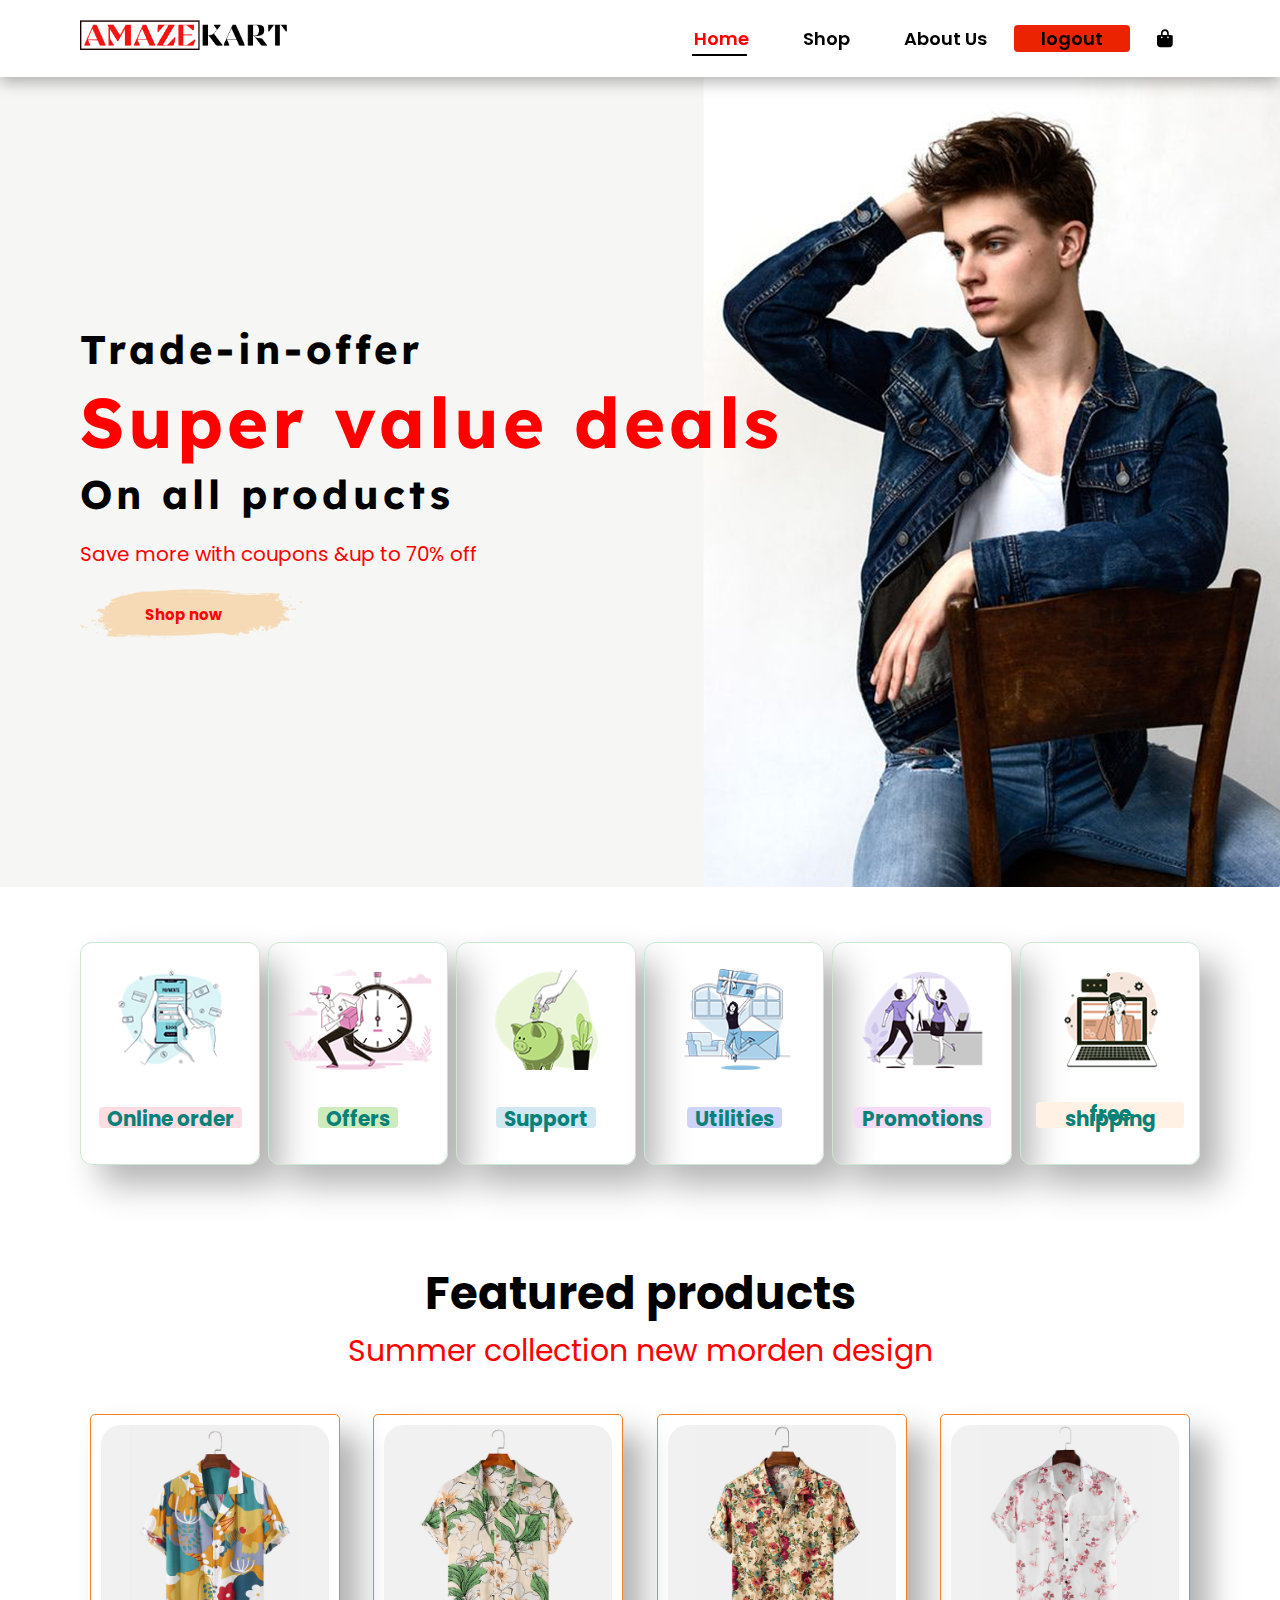
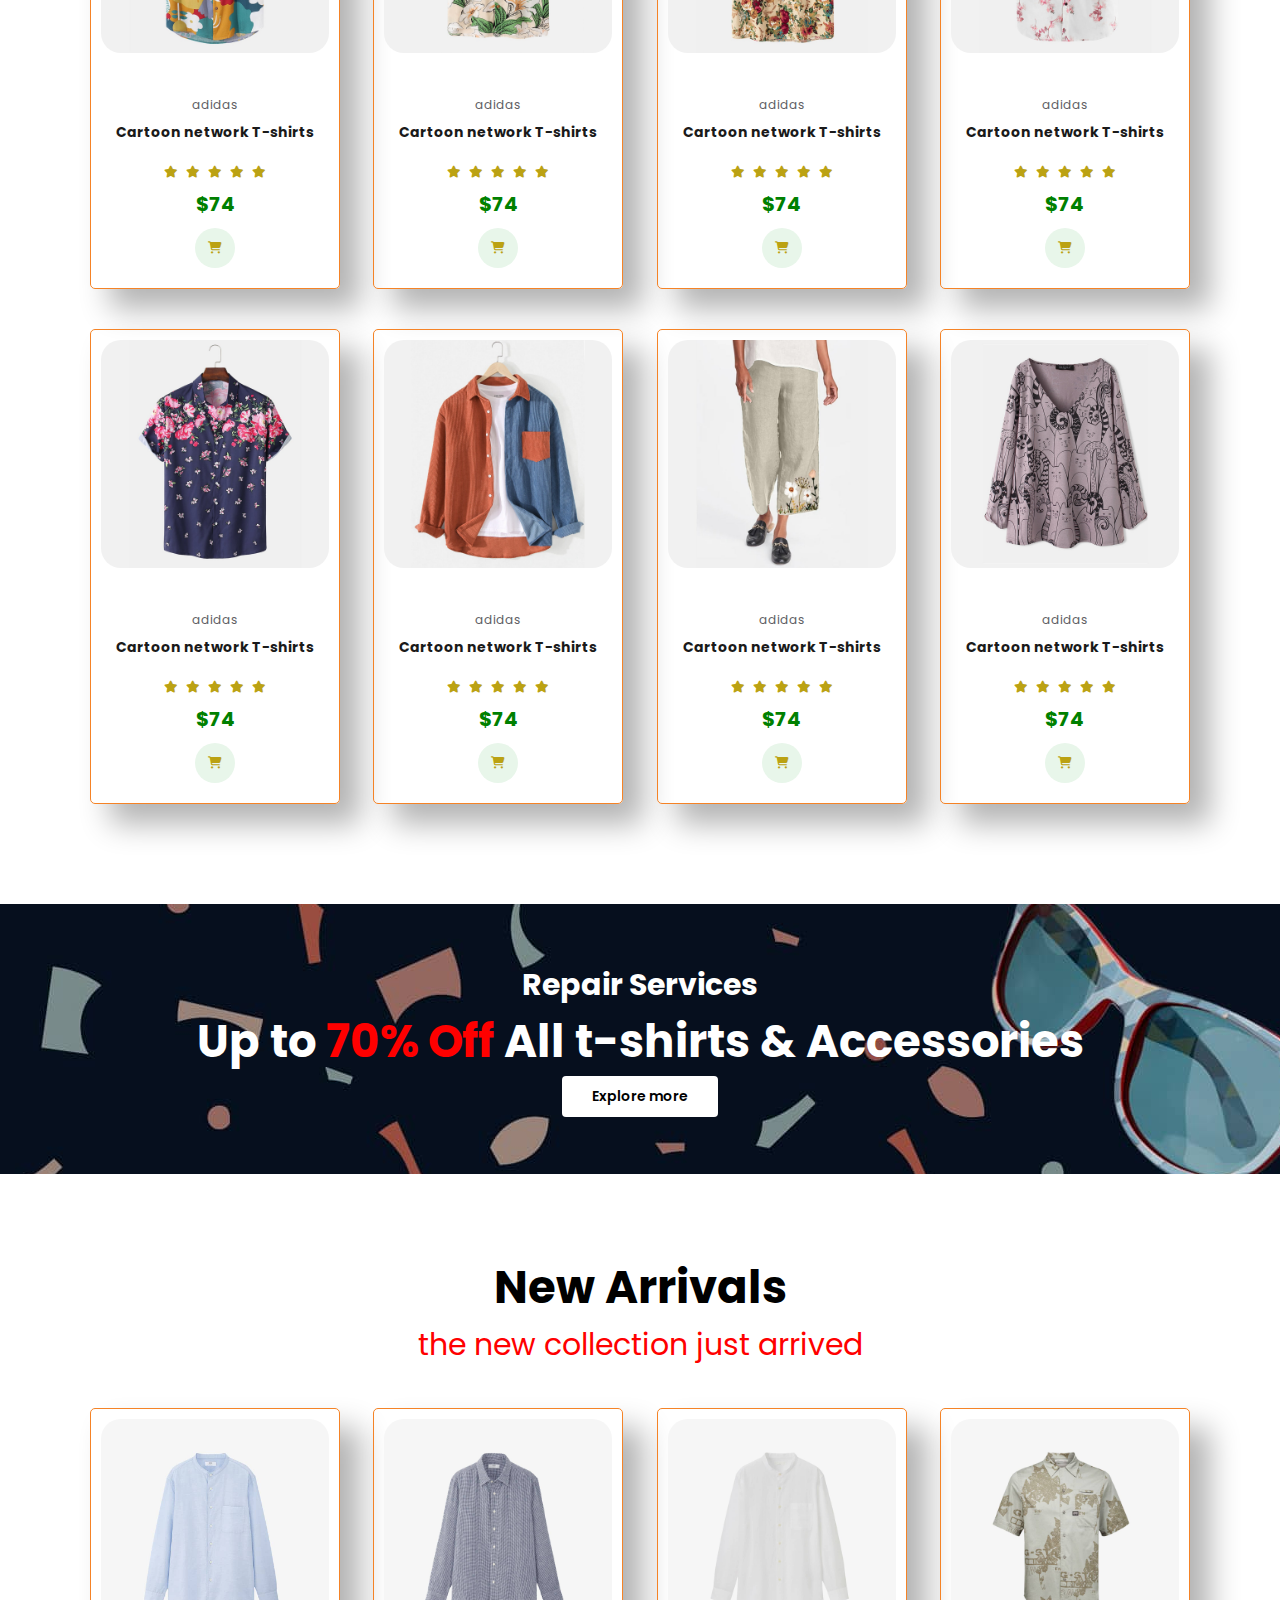
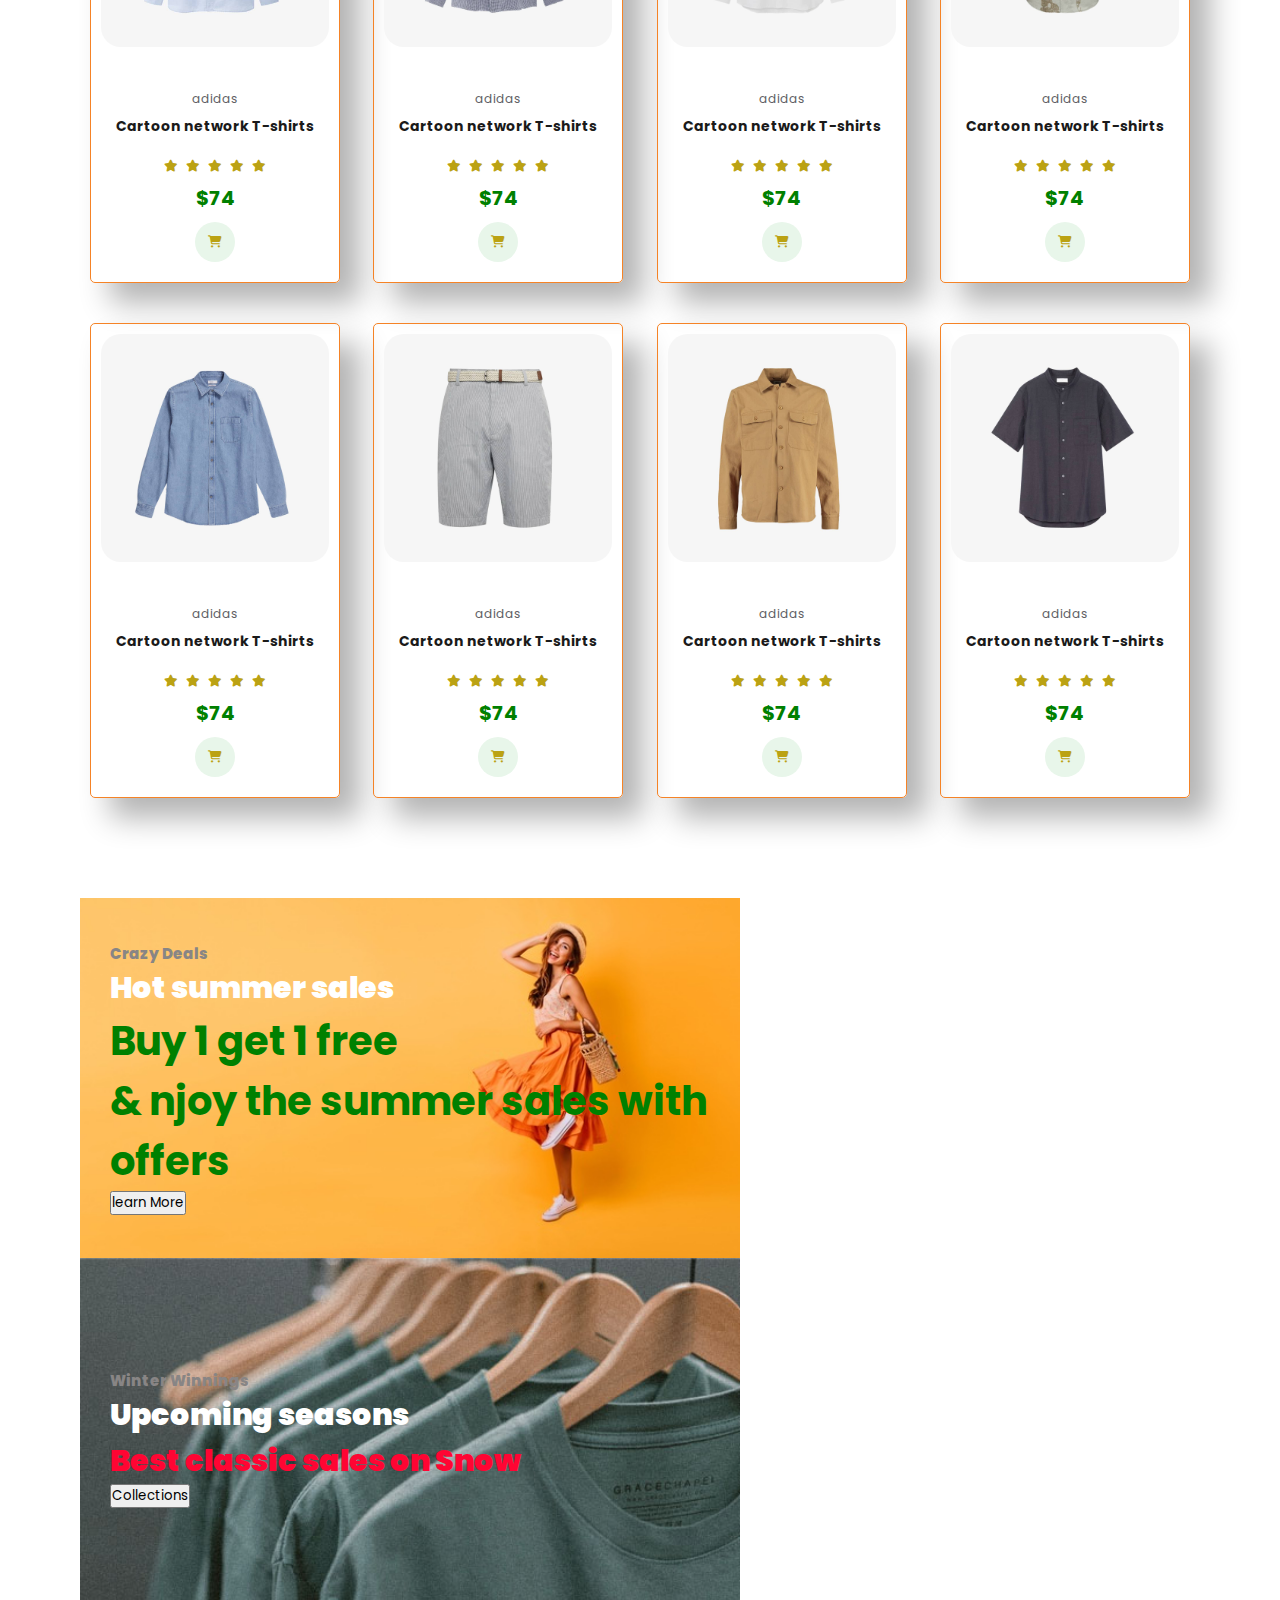
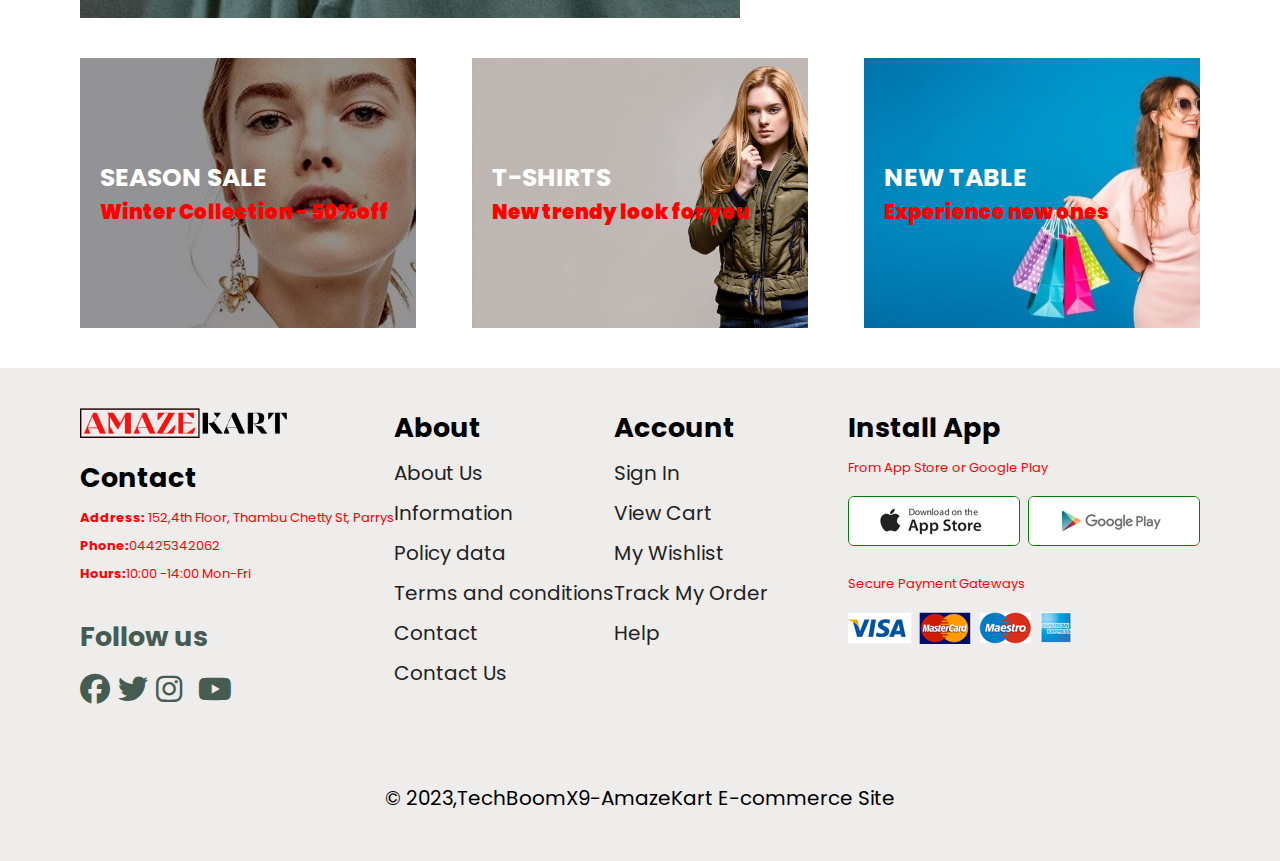
<file: index.html>
<!DOCTYPE html>
<html lang="en">
<head>
    <meta charset="UTF-8">
    <meta name="viewport" content="width=device-width, initial-scale=1.0">
    <title>Document</title>
    <link rel="stylesheet" href="/style.css">
    <link rel="stylesheet" href="https://cdnjs.cloudflare.com/ajax/libs/font-awesome/6.4.2/css/all.min.css">
</head>
<body>
    
<section id="header">
    <a href="#"><img src="/img/logo.png" class="logo" ></a>

    
    
    <div>
            <ul id="navbar">
        <li><a href="index.html" class="active">Home</a></li>
        <li><a href="shop.html">Shop</a></li>
        <li><a href="about.html">About Us</a></li>
        <li id="logout"><a href="/login.html">logout</a></button>
        <li id="lg-bag"><a href="cart.html"><i class="fa-solid fa-bag-shopping"></i></i></a></li>
        <a href="#" id="close"><i class="fas fa-times"></i></a>
       
    </ul>
    </div>

    <div id="mobile">
        <a href="cart.html"><i class="fa-solid fa-bag-shopping"></i></i></a>
        <i id="bar" class="fas fa-outdent"></i>

    </div>

</section>


<section id="hero">
    <h4>Trade-in-offer</h4>
    <h2>Super value deals</h2>
    <h1>On all products</h1>
    <p>Save more with coupons &up to 70% off </p>
    <button type="button">Shop now</button>
</section>


<section id="feature" class="section-p1">
    
    <div class="fe-box">
        <img src="/img/features/f1.png" alt="">
        <h6>Online order</h6>
    </div>

    <div class="fe-box">
        <img src="/img/features/f2.png" alt="">
        <h6>Offers</h6>
    </div>

    <div class="fe-box">
        <img src="/img/features/f3.png" alt="">
        <h6>Support</h6>
    </div>

    <div class="fe-box">
        <img src="/img/features/f4.png" alt="">
        <h6>Utilities</h6>
    </div>

    <div class="fe-box">
        <img src="/img/features/f5.png" alt="">
        <h6>Promotions</h6>
    </div>

    <div class="fe-box">
        <img src="/img/features/f6.png" alt="">
        <h6>free shipping</h6>
    </div>


</section>



<section id="product1" class="section-p1">
<h2>Featured products</h2>
<p>Summer collection new morden design</p>
                        
            <div class="pro-container">
                            <div class="pro">
                                <img src="/img/products/f1.jpg" alt="">
                                    <div class="des">
                                     <span>adidas</span>
                                        <h5>Cartoon network T-shirts</h5>
                                            <div class="star">
                                                <i class="fas fa-star"></i>
                                                <i class="fas fa-star"></i>
                                                <i class="fas fa-star"></i>
                                                <i class="fas fa-star"></i>
                                                <i class="fas fa-star"></i>
                                            </div>
                                            <h4>$74</h4>
                                    <a href="#" title="cart"><i class="fas fa-shopping-cart"></i></a>
                                    </div>
                                </div>

                                    
                                <div class="pro">
                                    <img src="/img/products/f2.jpg" alt="">
                                        <div class="des">
                                         <span>adidas</span>
                                            <h5>Cartoon network T-shirts</h5>
                                                <div class="star">
                                                    <i class="fas fa-star"></i>
                                                    <i class="fas fa-star"></i>
                                                    <i class="fas fa-star"></i>
                                                    <i class="fas fa-star"></i>
                                                    <i class="fas fa-star"></i>
                                                </div>
                                                <h4>$74</h4>
                                        <a href="#" title="cart"><i class="fas fa-shopping-cart"></i></a>
                                        </div>
                                    </div>   
                                    <div class="pro">
                                        <img src="/img/products/f3.jpg" alt="">
                                            <div class="des">
                                             <span>adidas</span>
                                                <h5>Cartoon network T-shirts</h5>
                                                    <div class="star">
                                                        <i class="fas fa-star"></i>
                                                        <i class="fas fa-star"></i>
                                                        <i class="fas fa-star"></i>
                                                        <i class="fas fa-star"></i>
                                                        <i class="fas fa-star"></i>
                                                    </div>
                                                    <h4>$74</h4>
                                            <a href="#" title="cart"><i class="fas fa-shopping-cart"></i></a>
                                            </div>
                                        </div>
                                        <div class="pro">
                                            <img src="/img/products/f4.jpg" alt="">
                                                <div class="des">
                                                 <span>adidas</span>
                                                    <h5>Cartoon network T-shirts</h5>
                                                        <div class="star">
                                                            <i class="fas fa-star"></i>
                                                            <i class="fas fa-star"></i>
                                                            <i class="fas fa-star"></i>
                                                            <i class="fas fa-star"></i>
                                                            <i class="fas fa-star"></i>
                                                        </div>
                                                        <h4>$74</h4>
                                                <a href="#" title="cart"><i class="fas fa-shopping-cart"></i></a>
                                                </div>
                                            </div>
                                            <div class="pro">
                                                <img src="/img/products/f5.jpg" alt="">
                                                    <div class="des">
                                                     <span>adidas</span>
                                                        <h5>Cartoon network T-shirts</h5>
                                                            <div class="star">
                                                                <i class="fas fa-star"></i>
                                                                <i class="fas fa-star"></i>
                                                                <i class="fas fa-star"></i>
                                                                <i class="fas fa-star"></i>
                                                                <i class="fas fa-star"></i>
                                                            </div>
                                                            <h4>$74</h4>
                                                    <a href="#" title="cart"><i class="fas fa-shopping-cart"></i></a>
                                                    </div>
                                                </div>
                                                <div class="pro">
                                                    <img src="/img/products/f6.jpg" alt="">
                                                        <div class="des">
                                                         <span>adidas</span>
                                                            <h5>Cartoon network T-shirts</h5>
                                                                <div class="star">
                                                                    <i class="fas fa-star"></i>
                                                                    <i class="fas fa-star"></i>
                                                                    <i class="fas fa-star"></i>
                                                                    <i class="fas fa-star"></i>
                                                                    <i class="fas fa-star"></i>
                                                                </div>
                                                                <h4>$74</h4>
                                                        <a href="#" title="cart"><i class="fas fa-shopping-cart"></i></a>
                                                        </div>
                                                    </div>
                                                    <div class="pro">
                                                        <img src="/img/products/f7.jpg" alt="">
                                                            <div class="des">
                                                             <span>adidas</span>
                                                                <h5>Cartoon network T-shirts</h5>
                                                                    <div class="star">
                                                                        <i class="fas fa-star"></i>
                                                                        <i class="fas fa-star"></i>
                                                                        <i class="fas fa-star"></i>
                                                                        <i class="fas fa-star"></i>
                                                                        <i class="fas fa-star"></i>
                                                                    </div>
                                                                    <h4>$74</h4>
                                                            <a href="#" title="cart"><i class="fas fa-shopping-cart"></i></a>
                                                            </div>
                                                        </div>  
                                                        <div class="pro">
                                                            <img src="/img/products/f8.jpg" alt="">
                                                                <div class="des">
                                                                 <span>adidas</span>
                                                                    <h5>Cartoon network T-shirts</h5>
                                                                        <div class="star">
                                                                            <i class="fas fa-star"></i>
                                                                            <i class="fas fa-star"></i>
                                                                            <i class="fas fa-star"></i>
                                                                            <i class="fas fa-star"></i>
                                                                            <i class="fas fa-star"></i>
                                                                        </div>
                                                                        <h4>$74</h4>
                                                                <a href="#" title="cart"><i class="fas fa-shopping-cart"></i></a>
                                                                </div>
                                                            </div>
                                                        
                                    
                        </div>

</section>



<section id="banner" class="section-m1">
    <h4>Repair Services</h4>
<h2>Up to <span>70% Off</span> All t-shirts & Accessories</h2>

<button class="normal">Explore more</button>
</section>


<section id="product1" class="section-p1">
    <h2>New Arrivals</h2>
    <p>the new collection just arrived</p>
                            
                <div class="pro-container">
                                <div class="pro">
                                    <img src="/img/products/n1.jpg" alt="">
                                        <div class="des">
                                         <span>adidas</span>
                                            <h5>Cartoon network T-shirts</h5>
                                                <div class="star">
                                                    <i class="fas fa-star"></i>
                                                    <i class="fas fa-star"></i>
                                                    <i class="fas fa-star"></i>
                                                    <i class="fas fa-star"></i>
                                                    <i class="fas fa-star"></i>
                                                </div>
                                                <h4>$74</h4>
                                        <a href="#" title="cart"><i class="fas fa-shopping-cart"></i></a>
                                        </div>
                                    </div>
    
                                        
                                    <div class="pro">
                                        <img src="/img/products/n2.jpg" alt="">
                                            <div class="des">
                                             <span>adidas</span>
                                                <h5>Cartoon network T-shirts</h5>
                                                    <div class="star">
                                                        <i class="fas fa-star"></i>
                                                        <i class="fas fa-star"></i>
                                                        <i class="fas fa-star"></i>
                                                        <i class="fas fa-star"></i>
                                                        <i class="fas fa-star"></i>
                                                    </div>
                                                    <h4>$74</h4>
                                            <a href="#" title="cart"><i class="fas fa-shopping-cart"></i></a>
                                            </div>
                                        </div>   
                                        <div class="pro">
                                            <img src="/img/products/n3.jpg" alt="">
                                                <div class="des">
                                                 <span>adidas</span>
                                                    <h5>Cartoon network T-shirts</h5>
                                                        <div class="star">
                                                            <i class="fas fa-star"></i>
                                                            <i class="fas fa-star"></i>
                                                            <i class="fas fa-star"></i>
                                                            <i class="fas fa-star"></i>
                                                            <i class="fas fa-star"></i>
                                                        </div>
                                                        <h4>$74</h4>
                                                <a href="#" title="cart"><i class="fas fa-shopping-cart"></i></a>
                                                </div>
                                            </div>
                                            <div class="pro">
                                                <img src="/img/products/n4.jpg" alt="">
                                                    <div class="des">
                                                     <span>adidas</span>
                                                        <h5>Cartoon network T-shirts</h5>
                                                            <div class="star">
                                                                <i class="fas fa-star"></i>
                                                                <i class="fas fa-star"></i>
                                                                <i class="fas fa-star"></i>
                                                                <i class="fas fa-star"></i>
                                                                <i class="fas fa-star"></i>
                                                            </div>
                                                            <h4>$74</h4>
                                                    <a href="#" title="cart"><i class="fas fa-shopping-cart"></i></a>
                                                    </div>
                                                </div>
                                                <div class="pro">
                                                    <img src="/img/products/n5.jpg" alt="">
                                                        <div class="des">
                                                         <span>adidas</span>
                                                            <h5>Cartoon network T-shirts</h5>
                                                                <div class="star">
                                                                    <i class="fas fa-star"></i>
                                                                    <i class="fas fa-star"></i>
                                                                    <i class="fas fa-star"></i>
                                                                    <i class="fas fa-star"></i>
                                                                    <i class="fas fa-star"></i>
                                                                </div>
                                                                <h4>$74</h4>
                                                        <a href="#" title="cart"><i class="fas fa-shopping-cart"></i></a>
                                                        </div>
                                                    </div>
                                                    <div class="pro">
                                                        <img src="/img/products/n6.jpg" alt="">
                                                            <div class="des">
                                                             <span>adidas</span>
                                                                <h5>Cartoon network T-shirts</h5>
                                                                    <div class="star">
                                                                        <i class="fas fa-star"></i>
                                                                        <i class="fas fa-star"></i>
                                                                        <i class="fas fa-star"></i>
                                                                        <i class="fas fa-star"></i>
                                                                        <i class="fas fa-star"></i>
                                                                    </div>
                                                                    <h4>$74</h4>
                                                            <a href="#" title="cart"><i class="fas fa-shopping-cart"></i></a>
                                                            </div>
                                                        </div>
                                                        <div class="pro">
                                                            <img src="/img/products/n7.jpg" alt="">
                                                                <div class="des">
                                                                 <span>adidas</span>
                                                                    <h5>Cartoon network T-shirts</h5>
                                                                        <div class="star">
                                                                            <i class="fas fa-star"></i>
                                                                            <i class="fas fa-star"></i>
                                                                            <i class="fas fa-star"></i>
                                                                            <i class="fas fa-star"></i>
                                                                            <i class="fas fa-star"></i>
                                                                        </div>
                                                                        <h4>$74</h4>
                                                                <a href="#" title="cart"><i class="fas fa-shopping-cart"></i></a>
                                                                </div>
                                                            </div>  
                                                            <div class="pro">
                                                                <img src="/img/products/n8.jpg" alt="">
                                                                    <div class="des">
                                                                     <span>adidas</span>
                                                                        <h5>Cartoon network T-shirts</h5>
                                                                            <div class="star">
                                                                                <i class="fas fa-star"></i>
                                                                                <i class="fas fa-star"></i>
                                                                                <i class="fas fa-star"></i>
                                                                                <i class="fas fa-star"></i>
                                                                                <i class="fas fa-star"></i>
                                                                            </div>
                                                                            <h4>$74</h4>
                                                                    <a href="#" title="cart"><i class="fas fa-shopping-cart"></i></a>
                                                                    </div>
                                                                </div>
                                                            
                                        
                            </div>
    
    </section>
    


<section id="sm-banner" class="section-p1" >
            
            <div class="banner-box">
                <h4>Crazy Deals</h4>
                <h2>Hot summer sales</h2>
                <h3> Buy 1 get 1 free <br> & njoy the summer sales with offers</h3>
                <button>learn More</button>
            </div>
            <div class="banner-box banner-box2">
                <h4>Winter Winnings</h4>
                <h2>Upcoming seasons <br>
                <span> Best classic sales on Snow</span></h2>
                <button class="white"> Collections</button>
            </div>
</section>


<section id="banner3">
    <div class="banner-box">
        <h2>SEASON SALE<br>
        <h3>Winter Collection - 50%off</h3>
    </div>
    <div class="banner-box banner-box2">
        <h2>T-SHIRTS<br>
        <h3>New trendy look for you</h3>
    </div>
    <div class="banner-box banner-box3">
        <h2>NEW TABLE <br>
        <h3>Experience new ones</h3>
    </div> 
</section>




<footer class="section-p1">
    <div class="col">
        <img class="logo" src="/img/logo.png" alt="logo"  width="200px">
    <h4>Contact</h4>
    <p><strong>Address:</strong> 152,4th Floor, Thambu Chetty St, Parrys</p>
    <p><strong>Phone:</strong>04425342062</p>
    <p><strong>Hours:</strong>10:00 -14:00 Mon-Fri</p>
    <div class="follow">
        <h4>Follow us</h4>
        <div class="icon">
            <i class="fab fa-facebook"></i>
            <i class="fab fa-twitter"></i>
            <i class="fab fa-instagram"></i>
            <i class="fab fa-pintrest"></i>
            <i class="fab fa-youtube"></i>
        </div>
    </div>
</div>

<div class="col">
    <h4>About</h4>
    <a href="#">About Us</a>
    <a href="#">Information</a>
    <a href="#">Policy data</a>
    <a href="#">Terms and conditions</a>
    <a href="#">Contact</a>
    <a href="#">Contact Us</a>
</div>

<div class="col">
    <h4>Account</h4>
    <a href="#">Sign In</a>
    <a href="#">View Cart</a>
    <a href="#">My Wishlist</a>
    <a href="#">Track My Order</a>
    <a href="#">Help</a>
</div>

<div class="col install">
    <h4>Install App</h4>
    <p>From App Store or Google Play</p>
    <div class="row">
        <img src="/img/pay/app.jpg" alt="">
        <img src="/img/pay/play.jpg" alt="">
    </div>
    <p>Secure Payment Gateways</p>
    <img src="/img/pay/pay.png" alt="">
</div>

<div class="copyright">
    <p>&copy; 2023,TechBoomX9-AmazeKart E-commerce Site</p>
</div>
</footer>


    <script src="/script.js"></script>
</body>
</html>
</file>
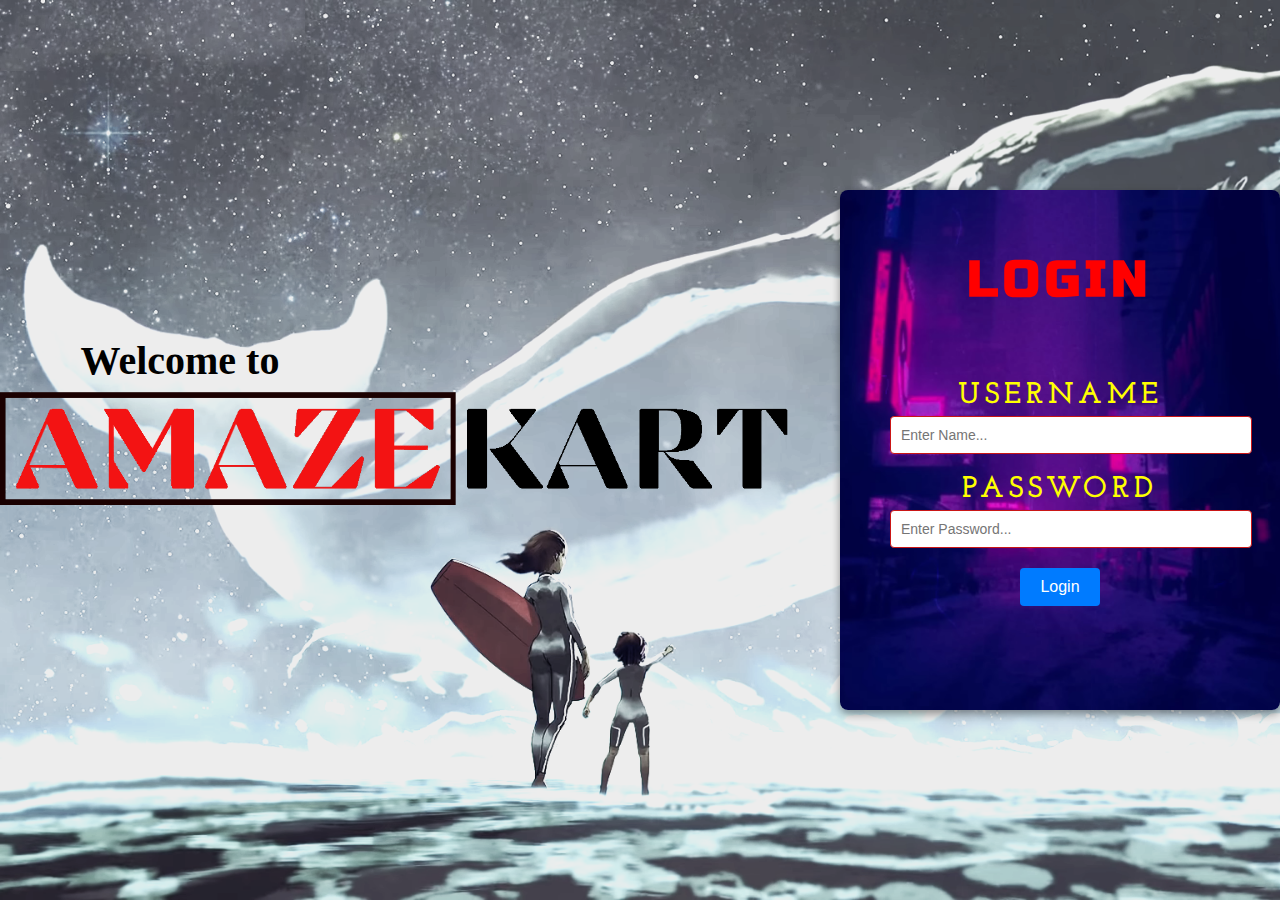
<file: login.html>
<!DOCTYPE html>
<html lang="en">
  <head>
    <meta charset="UTF-8" />
    <meta http-equiv="X-UA-Compatible" content="IE=edge" />
    <meta name="viewport" content="width=device-width, initial-scale=1.0" />
    <link rel="stylesheet" href="loginstyle.css" />
    <title>Document</title>
  </head>
  <body>
    <body>
<div class="text-login">
  <h1>Welcome to</h1>
</div>
      <div class="login-image">
        <img src="/img/logo.png" alt="">
      </div>
      <div class="login-container">
        <h1>Login</h1>
        <form>
          <div class="input-group">
            <label for="username">Username</label>
            <input type="text" id="username" name="username" required placeholder="Enter Name...">
          </div>
          <div class="input-group">
            <label for="password">Password</label>
            <input type="password" id="password" name="password" required placeholder="Enter Password...">
          </div>
          <button  class="login-btn" value="Login" type="submit">Login</button>
        </form>
      </div>

    <script src="./login.js"></script>
  </body>
</html>
</file>
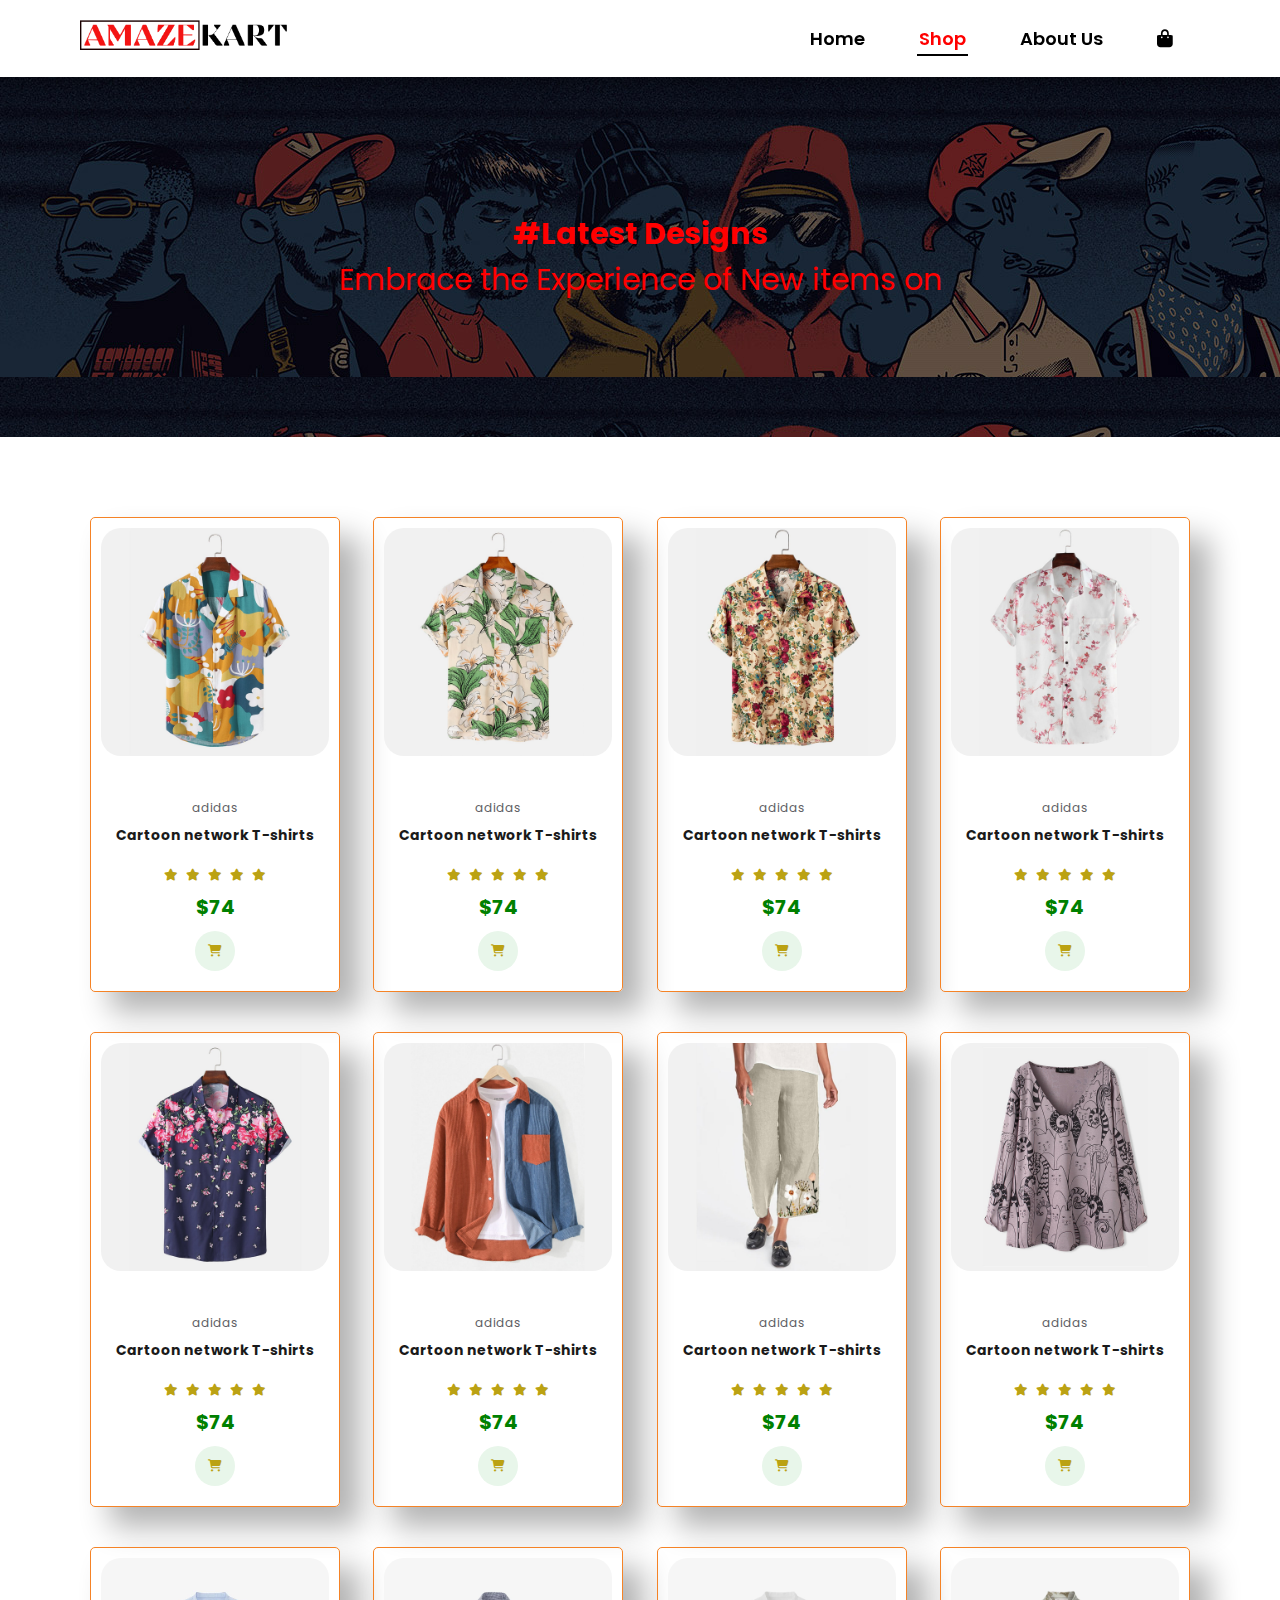
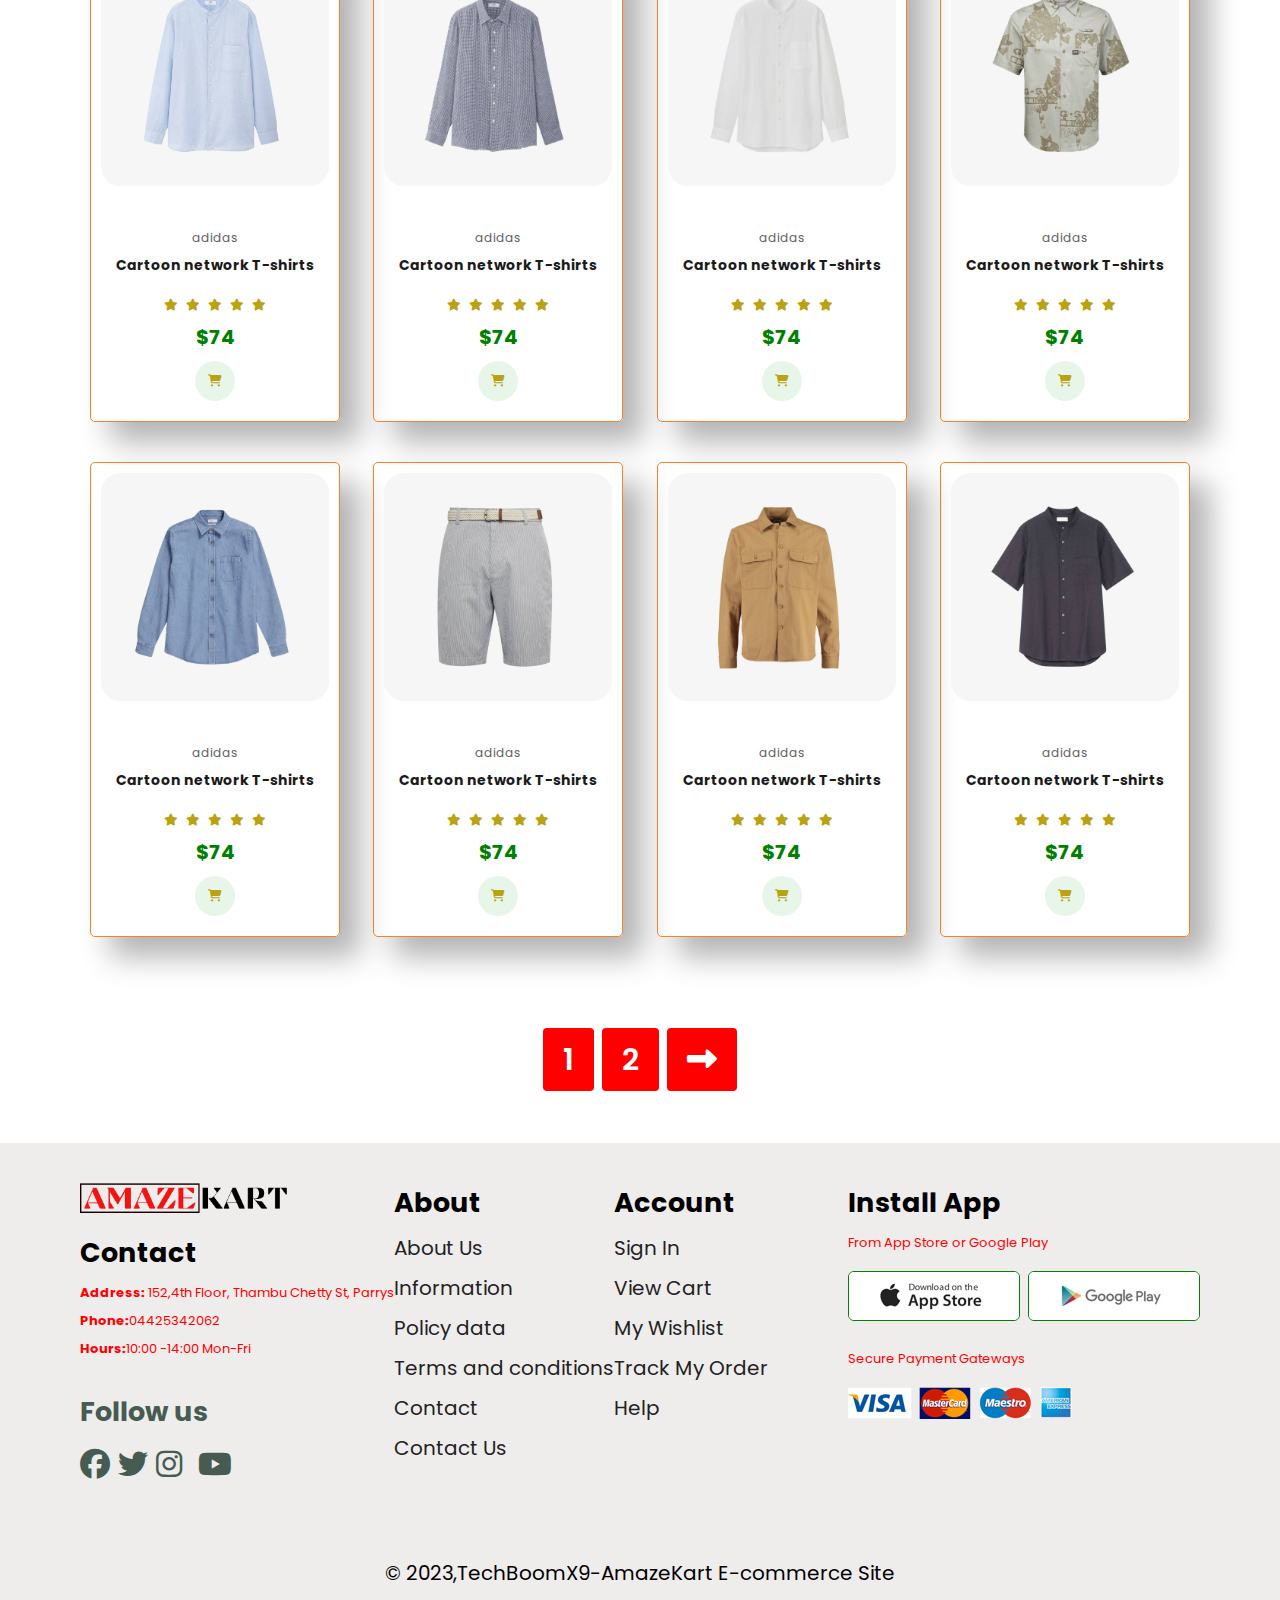
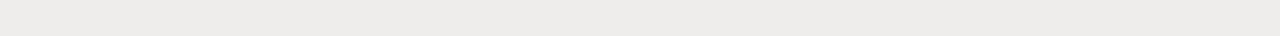
<file: shop.html>
<!DOCTYPE html>
<html lang="en">
<head>
    <meta charset="UTF-8">
    <meta name="viewport" content="width=device-width, initial-scale=1.0">
    <title>Document</title>
    <link rel="stylesheet" href="/style.css">
    <link rel="stylesheet" href="https://cdnjs.cloudflare.com/ajax/libs/font-awesome/6.4.2/css/all.min.css">
</head>
<body>
    
<section id="header">
    <a href="#"><img src="/img/logo.png" class="logo" ></a>

    
    
    <div>
            <ul id="navbar">
        <li><a href="index.html" >Home</a></li>
        <li><a href="shop.html" class="active">Shop</a></li>
        <li><a href="about.html">About Us</a></li>
  
   
        <li id="lg-bag"><a href="cart.html"><i class="fa-solid fa-bag-shopping"></i></i></a></li>
            
    </ul>
    </div>

    <div id="mobile">
        <a href="cart.html"><i class="fa-solid fa-bag-shopping"></i></i></a>
        <i id="bar" class="fas fa-outdent"></i>

    </div>

</section>


<section id="page-header">
    <h2>#Latest Designs</h2>
    <p>Embrace the Experience of New items on </p>
</section>


<section id="product1" class="section-p1">
    <div class="pro-container">
                            <div class="pro" onclick="window.location.href='sproduct.html';">
                                <img src="/img/products/f1.jpg" alt="">
                                    <div class="des">
                                     <span>adidas</span>
                                        <h5>Cartoon network T-shirts</h5>
                                            <div class="star">
                                                <i class="fas fa-star"></i>
                                                <i class="fas fa-star"></i>
                                                <i class="fas fa-star"></i>
                                                <i class="fas fa-star"></i>
                                                <i class="fas fa-star"></i>
                                            </div>
                                            <h4>$74</h4>
                                    <a href="#" title="cart"><i class="fas fa-shopping-cart"></i></a>
                                    </div>
                                </div>

                                    
                                <div class="pro">
                                    <img src="/img/products/f2.jpg" alt="">
                                        <div class="des">
                                         <span>adidas</span>
                                            <h5>Cartoon network T-shirts</h5>
                                                <div class="star">
                                                    <i class="fas fa-star"></i>
                                                    <i class="fas fa-star"></i>
                                                    <i class="fas fa-star"></i>
                                                    <i class="fas fa-star"></i>
                                                    <i class="fas fa-star"></i>
                                                </div>
                                                <h4>$74</h4>
                                        <a href="#" title="cart"><i class="fas fa-shopping-cart"></i></a>
                                        </div>
                                    </div>   
                                    <div class="pro">
                                        <img src="/img/products/f3.jpg" alt="">
                                            <div class="des">
                                             <span>adidas</span>
                                                <h5>Cartoon network T-shirts</h5>
                                                    <div class="star">
                                                        <i class="fas fa-star"></i>
                                                        <i class="fas fa-star"></i>
                                                        <i class="fas fa-star"></i>
                                                        <i class="fas fa-star"></i>
                                                        <i class="fas fa-star"></i>
                                                    </div>
                                                    <h4>$74</h4>
                                            <a href="#" title="cart"><i class="fas fa-shopping-cart"></i></a>
                                            </div>
                                        </div>
                                        <div class="pro">
                                            <img src="/img/products/f4.jpg" alt="">
                                                <div class="des">
                                                 <span>adidas</span>
                                                    <h5>Cartoon network T-shirts</h5>
                                                        <div class="star">
                                                            <i class="fas fa-star"></i>
                                                            <i class="fas fa-star"></i>
                                                            <i class="fas fa-star"></i>
                                                            <i class="fas fa-star"></i>
                                                            <i class="fas fa-star"></i>
                                                        </div>
                                                        <h4>$74</h4>
                                                <a href="#" title="cart"><i class="fas fa-shopping-cart"></i></a>
                                                </div>
                                            </div>
                                            <div class="pro">
                                                <img src="/img/products/f5.jpg" alt="">
                                                    <div class="des">
                                                     <span>adidas</span>
                                                        <h5>Cartoon network T-shirts</h5>
                                                            <div class="star">
                                                                <i class="fas fa-star"></i>
                                                                <i class="fas fa-star"></i>
                                                                <i class="fas fa-star"></i>
                                                                <i class="fas fa-star"></i>
                                                                <i class="fas fa-star"></i>
                                                            </div>
                                                            <h4>$74</h4>
                                                    <a href="#" title="cart"><i class="fas fa-shopping-cart"></i></a>
                                                    </div>
                                                </div>
                                                <div class="pro">
                                                    <img src="/img/products/f6.jpg" alt="">
                                                        <div class="des">
                                                         <span>adidas</span>
                                                            <h5>Cartoon network T-shirts</h5>
                                                                <div class="star">
                                                                    <i class="fas fa-star"></i>
                                                                    <i class="fas fa-star"></i>
                                                                    <i class="fas fa-star"></i>
                                                                    <i class="fas fa-star"></i>
                                                                    <i class="fas fa-star"></i>
                                                                </div>
                                                                <h4>$74</h4>
                                                        <a href="#" title="cart"><i class="fas fa-shopping-cart"></i></a>
                                                        </div>
                                                    </div>
                                                    <div class="pro">
                                                        <img src="/img/products/f7.jpg" alt="">
                                                            <div class="des">
                                                             <span>adidas</span>
                                                                <h5>Cartoon network T-shirts</h5>
                                                                    <div class="star">
                                                                        <i class="fas fa-star"></i>
                                                                        <i class="fas fa-star"></i>
                                                                        <i class="fas fa-star"></i>
                                                                        <i class="fas fa-star"></i>
                                                                        <i class="fas fa-star"></i>
                                                                    </div>
                                                                    <h4>$74</h4>
                                                            <a href="#" title="cart"><i class="fas fa-shopping-cart"></i></a>
                                                            </div>
                                                        </div>  
                                                        <div class="pro">
                                                            <img src="/img/products/f8.jpg" alt="">
                                                                <div class="des">
                                                                 <span>adidas</span>
                                                                    <h5>Cartoon network T-shirts</h5>
                                                                        <div class="star">
                                                                            <i class="fas fa-star"></i>
                                                                            <i class="fas fa-star"></i>
                                                                            <i class="fas fa-star"></i>
                                                                            <i class="fas fa-star"></i>
                                                                            <i class="fas fa-star"></i>
                                                                        </div>
                                                                        <h4>$74</h4>
                                                                <a href="#" title="cart"><i class="fas fa-shopping-cart"></i></a>
                                                                </div>
                                                            </div>
                                                        
                                    
                        
                                <div class="pro">
                                    <img src="/img/products/n1.jpg" alt="">
                                        <div class="des">
                                         <span>adidas</span>
                                            <h5>Cartoon network T-shirts</h5>
                                                <div class="star">
                                                    <i class="fas fa-star"></i>
                                                    <i class="fas fa-star"></i>
                                                    <i class="fas fa-star"></i>
                                                    <i class="fas fa-star"></i>
                                                    <i class="fas fa-star"></i>
                                                </div>
                                                <h4>$74</h4>
                                        <a href="#" title="cart"><i class="fas fa-shopping-cart"></i></a>
                                        </div>
                                    </div>
    
                                        
                                    <div class="pro">
                                        <img src="/img/products/n2.jpg" alt="">
                                            <div class="des">
                                             <span>adidas</span>
                                                <h5>Cartoon network T-shirts</h5>
                                                    <div class="star">
                                                        <i class="fas fa-star"></i>
                                                        <i class="fas fa-star"></i>
                                                        <i class="fas fa-star"></i>
                                                        <i class="fas fa-star"></i>
                                                        <i class="fas fa-star"></i>
                                                    </div>
                                                    <h4>$74</h4>
                                            <a href="#" title="cart"><i class="fas fa-shopping-cart"></i></a>
                                            </div>
                                        </div>   
                                        <div class="pro">
                                            <img src="/img/products/n3.jpg" alt="">
                                                <div class="des">
                                                 <span>adidas</span>
                                                    <h5>Cartoon network T-shirts</h5>
                                                        <div class="star">
                                                            <i class="fas fa-star"></i>
                                                            <i class="fas fa-star"></i>
                                                            <i class="fas fa-star"></i>
                                                            <i class="fas fa-star"></i>
                                                            <i class="fas fa-star"></i>
                                                        </div>
                                                        <h4>$74</h4>
                                                <a href="#" title="cart"><i class="fas fa-shopping-cart"></i></a>
                                                </div>
                                            </div>
                                            <div class="pro">
                                                <img src="/img/products/n4.jpg" alt="">
                                                    <div class="des">
                                                     <span>adidas</span>
                                                        <h5>Cartoon network T-shirts</h5>
                                                            <div class="star">
                                                                <i class="fas fa-star"></i>
                                                                <i class="fas fa-star"></i>
                                                                <i class="fas fa-star"></i>
                                                                <i class="fas fa-star"></i>
                                                                <i class="fas fa-star"></i>
                                                            </div>
                                                            <h4>$74</h4>
                                                    <a href="#" title="cart"><i class="fas fa-shopping-cart"></i></a>
                                                    </div>
                                                </div>
                                                <div class="pro">
                                                    <img src="/img/products/n5.jpg" alt="">
                                                        <div class="des">
                                                         <span>adidas</span>
                                                            <h5>Cartoon network T-shirts</h5>
                                                                <div class="star">
                                                                    <i class="fas fa-star"></i>
                                                                    <i class="fas fa-star"></i>
                                                                    <i class="fas fa-star"></i>
                                                                    <i class="fas fa-star"></i>
                                                                    <i class="fas fa-star"></i>
                                                                </div>
                                                                <h4>$74</h4>
                                                        <a href="#" title="cart"><i class="fas fa-shopping-cart"></i></a>
                                                        </div>
                                                    </div>
                                                    <div class="pro">
                                                        <img src="/img/products/n6.jpg" alt="">
                                                            <div class="des">
                                                             <span>adidas</span>
                                                                <h5>Cartoon network T-shirts</h5>
                                                                    <div class="star">
                                                                        <i class="fas fa-star"></i>
                                                                        <i class="fas fa-star"></i>
                                                                        <i class="fas fa-star"></i>
                                                                        <i class="fas fa-star"></i>
                                                                        <i class="fas fa-star"></i>
                                                                    </div>
                                                                    <h4>$74</h4>
                                                            <a href="#" title="cart"><i class="fas fa-shopping-cart"></i></a>
                                                            </div>
                                                        </div>
                                                        <div class="pro">
                                                            <img src="/img/products/n7.jpg" alt="">
                                                                <div class="des">
                                                                 <span>adidas</span>
                                                                    <h5>Cartoon network T-shirts</h5>
                                                                        <div class="star">
                                                                            <i class="fas fa-star"></i>
                                                                            <i class="fas fa-star"></i>
                                                                            <i class="fas fa-star"></i>
                                                                            <i class="fas fa-star"></i>
                                                                            <i class="fas fa-star"></i>
                                                                        </div>
                                                                        <h4>$74</h4>
                                                                <a href="#" title="cart"><i class="fas fa-shopping-cart"></i></a>
                                                                </div>
                                                            </div>  
                                                            <div class="pro">
                                                                <img src="/img/products/n8.jpg" alt="">
                                                                    <div class="des">
                                                                     <span>adidas</span>
                                                                        <h5>Cartoon network T-shirts</h5>
                                                                            <div class="star">
                                                                                <i class="fas fa-star"></i>
                                                                                <i class="fas fa-star"></i>
                                                                                <i class="fas fa-star"></i>
                                                                                <i class="fas fa-star"></i>
                                                                                <i class="fas fa-star"></i>
                                                                            </div>
                                                                            <h4>$74</h4>
                                                                    <a href="#" title="cart"><i class="fas fa-shopping-cart"></i></a>
                                                                    </div>
                                                                </div>
                                                            
                                        
                            </div>
    
    </section>
    

<section id="pagination" class="section-p1">
<a href="">1</a>
<a href="">2</a>
<a href=""><i class=" fas fa-long-arrow-alt-right"></i></a>
</section>


<footer class="section-p1">
    <div class="col">
        <img class="logo" src="/img/logo.png" alt="logo"  width="200px">
    <h4>Contact</h4>
    <p><strong>Address:</strong> 152,4th Floor, Thambu Chetty St, Parrys</p>
    <p><strong>Phone:</strong>04425342062</p>
    <p><strong>Hours:</strong>10:00 -14:00 Mon-Fri</p>
    <div class="follow">
        <h4>Follow us</h4>
        <div class="icon">
            <i class="fab fa-facebook"></i>
            <i class="fab fa-twitter"></i>
            <i class="fab fa-instagram"></i>
            <i class="fab fa-pintrest"></i>
            <i class="fab fa-youtube"></i>
        </div>
    </div>
</div>

<div class="col">
    <h4>About</h4>
    <a href="#">About Us</a>
    <a href="#">Information</a>
    <a href="#">Policy data</a>
    <a href="#">Terms and conditions</a>
    <a href="#">Contact</a>
    <a href="#">Contact Us</a>
</div>

<div class="col">
    <h4>Account</h4>
    <a href="#">Sign In</a>
    <a href="#">View Cart</a>
    <a href="#">My Wishlist</a>
    <a href="#">Track My Order</a>
    <a href="#">Help</a>
</div>

<div class="col install">
    <h4>Install App</h4>
    <p>From App Store or Google Play</p>
    <div class="row">
        <img src="/img/pay/app.jpg" alt="">
        <img src="/img/pay/play.jpg" alt="">
    </div>
    <p>Secure Payment Gateways</p>
    <img src="/img/pay/pay.png" alt="">
</div>

<div class="copyright">
    <p>&copy; 2023,TechBoomX9-AmazeKart E-commerce Site</p>
</div>
</footer>


    <script src="/script.js"></script>
</body>
</html>
</file>
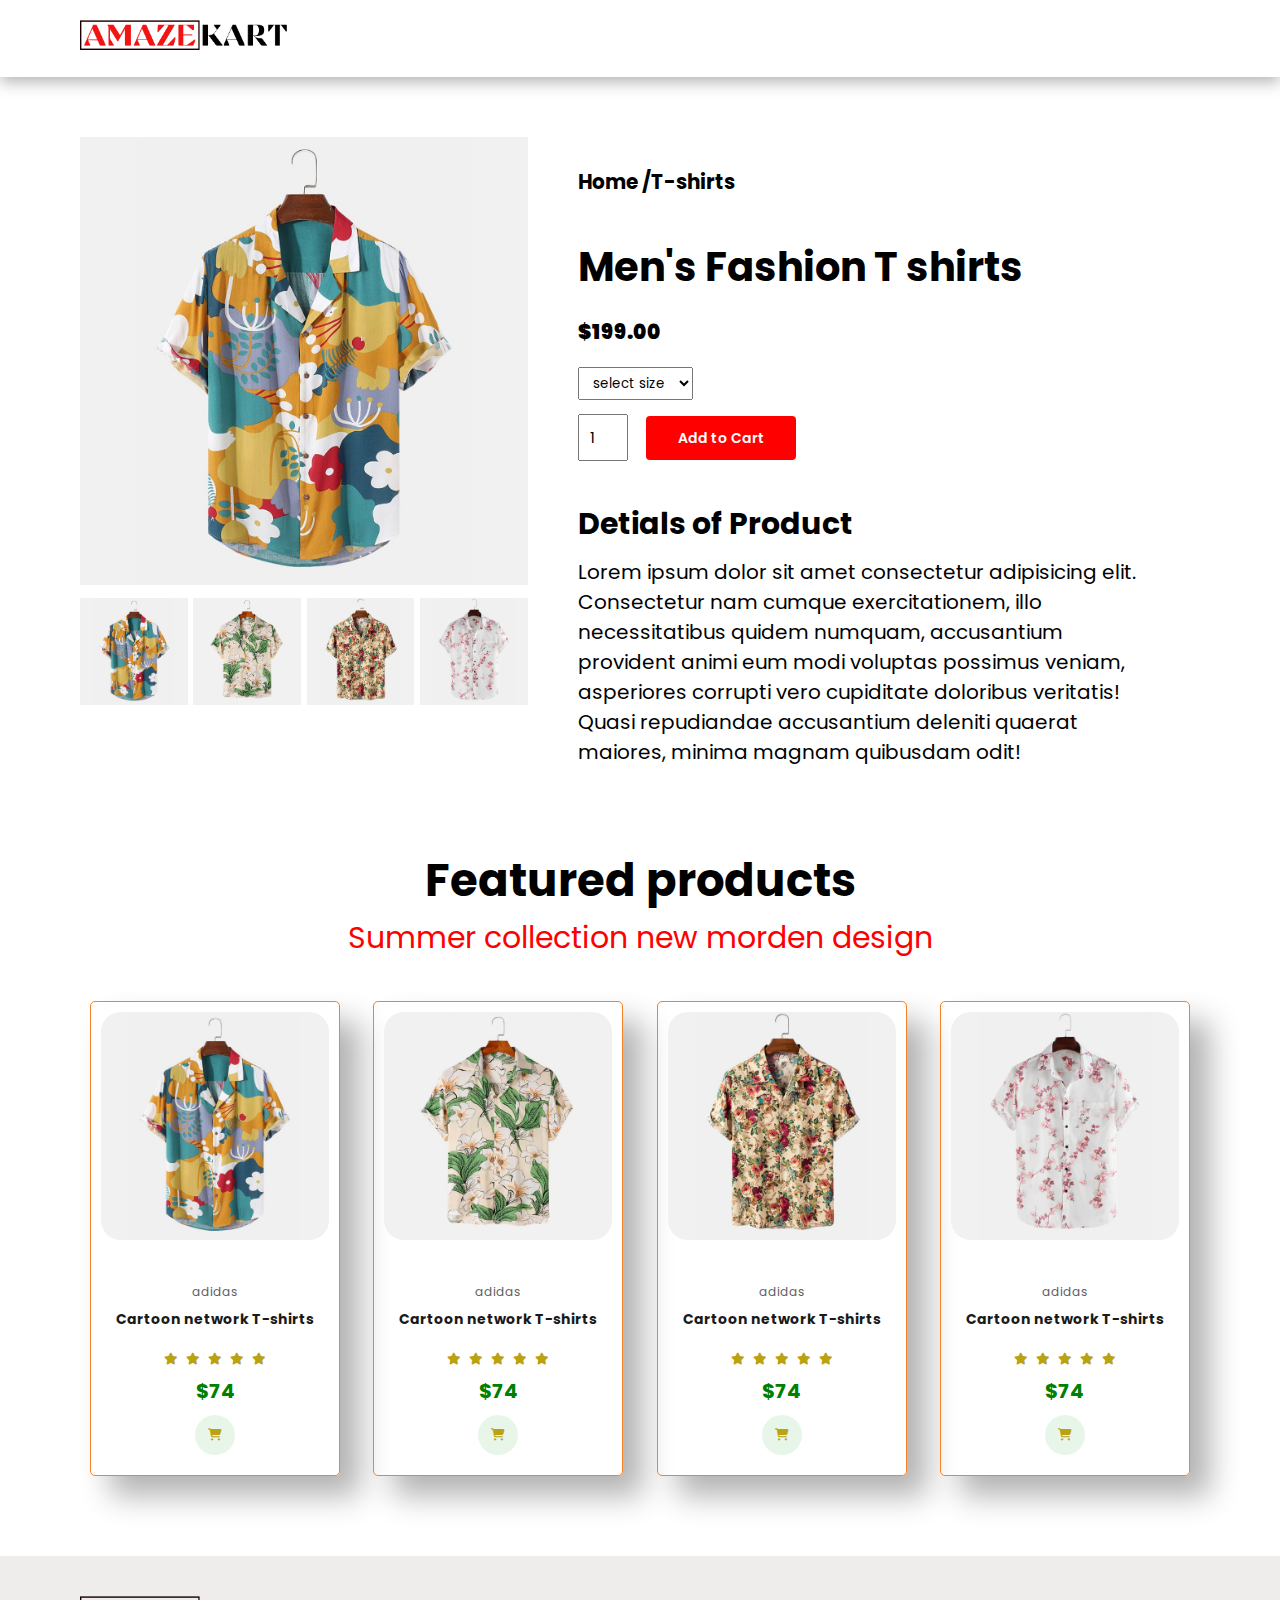
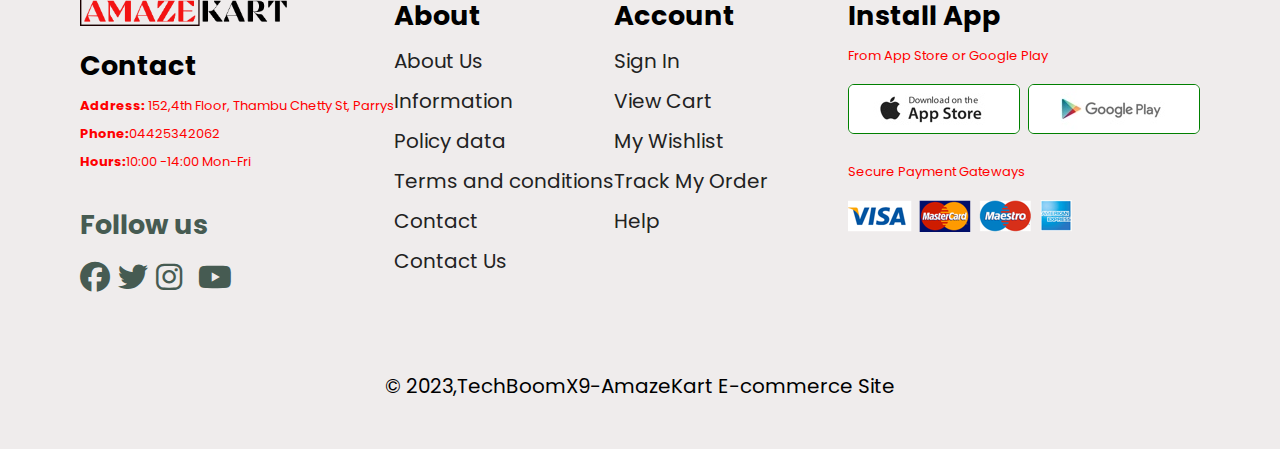
<file: sproduct.html>
<!DOCTYPE html>
<html lang="en">
<head>
    <meta charset="UTF-8">
    <meta name="viewport" content="width=device-width, initial-scale=1.0">
    <title>Document</title>
    <link rel="stylesheet" href="/style.css">
    <link rel="stylesheet" href="https://cdnjs.cloudflare.com/ajax/libs/font-awesome/6.4.2/css/all.min.css">
</head>
<body>
    
<section id="header">
    <a href="#"><img src="/img/logo.png" class="logo" ></a>

</section>
 


<section id="prodetails" class="section-p1">
<div class="single-pro-image">
    <img src="img/products/f1.jpg" alt="" width="100%" id="Mainimg">

    <div class="small-img-grp">

        <div class="small-img-col">
            <img src="/img/products/f1.jpg" alt="" width="100%" class="small-img">
        </div>
        <div class="small-img-col">
            <img src="/img/products/f2.jpg" alt="" width="100%" class="small-img">
        </div>
        <div class="small-img-col">
            <img src="/img/products/f3.jpg" alt="" width="100%" class="small-img">
        </div>
        <div class="small-img-col">
            <img src="/img/products/f4.jpg" alt="" width="100%" class="small-img">
        </div>
    </div>

</div>

<div class="single-pro-details">
    <h6>Home /T-shirts</h6>
    <h5>Men's Fashion T shirts</h5>
    <h2> $199.00</h2>
    <select >
        <option>select size</option>
        <option>XL</option>
        <option>XXL</option>
        <option>Small</option>
        <option>Large</option>
        <option>Customize</option>
    </select>
    <input type="number" value="1">
    <button class="normal">Add to Cart</button>
    <h4>Detials of Product</h4>
    <h1 class="matter">
        Lorem ipsum dolor sit amet consectetur adipisicing elit. Consectetur nam cumque exercitationem, illo necessitatibus quidem numquam, accusantium provident animi eum modi voluptas possimus veniam, asperiores corrupti vero cupiditate doloribus veritatis! Quasi repudiandae accusantium deleniti quaerat maiores, minima magnam quibusdam odit!
    </h1>
</div>  
</section>




<section id="product1" class="section-p1">
    <h2>Featured products</h2>
    <p>Summer collection new morden design</p>
                            
                <div class="pro-container">
                                <div class="pro">
                                    <img src="/img/products/f1.jpg" alt="">
                                        <div class="des">
                                         <span>adidas</span>
                                            <h5>Cartoon network T-shirts</h5>
                                                <div class="star">
                                                    <i class="fas fa-star"></i>
                                                    <i class="fas fa-star"></i>
                                                    <i class="fas fa-star"></i>
                                                    <i class="fas fa-star"></i>
                                                    <i class="fas fa-star"></i>
                                                </div>
                                                <h4>$74</h4>
                                        <a href="#" title="cart"><i class="fas fa-shopping-cart"></i></a>
                                        </div>
                                    </div>
    
                                        
                                    <div class="pro">
                                        <img src="/img/products/f2.jpg" alt="">
                                            <div class="des">
                                             <span>adidas</span>
                                                <h5>Cartoon network T-shirts</h5>
                                                    <div class="star">
                                                        <i class="fas fa-star"></i>
                                                        <i class="fas fa-star"></i>
                                                        <i class="fas fa-star"></i>
                                                        <i class="fas fa-star"></i>
                                                        <i class="fas fa-star"></i>
                                                    </div>
                                                    <h4>$74</h4>
                                            <a href="#" title="cart"><i class="fas fa-shopping-cart"></i></a>
                                            </div>
                                        </div>   
                                        <div class="pro">
                                            <img src="/img/products/f3.jpg" alt="">
                                                <div class="des">
                                                 <span>adidas</span>
                                                    <h5>Cartoon network T-shirts</h5>
                                                        <div class="star">
                                                            <i class="fas fa-star"></i>
                                                            <i class="fas fa-star"></i>
                                                            <i class="fas fa-star"></i>
                                                            <i class="fas fa-star"></i>
                                                            <i class="fas fa-star"></i>
                                                        </div>
                                                        <h4>$74</h4>
                                                <a href="#" title="cart"><i class="fas fa-shopping-cart"></i></a>
                                                </div>
                                            </div>
                                            <div class="pro">
                                                <img src="/img/products/f4.jpg" alt="">
                                                    <div class="des">
                                                     <span>adidas</span>
                                                        <h5>Cartoon network T-shirts</h5>
                                                            <div class="star">
                                                                <i class="fas fa-star"></i>
                                                                <i class="fas fa-star"></i>
                                                                <i class="fas fa-star"></i>
                                                                <i class="fas fa-star"></i>
                                                                <i class="fas fa-star"></i>
                                                            </div>
                                                            <h4>$74</h4>
                                                    <a href="#" title="cart"><i class="fas fa-shopping-cart"></i></a>
                                                    </div>
                                                </div>
                                                
                                                    
                                                           
                                                            
                                        
                            </div>
    
    </section>
    


<footer class="section-p1">
    <div class="col">
        <img class="logo" src="/img/logo.png" alt="logo"  width="200px">
    <h4>Contact</h4>
    <p><strong>Address:</strong> 152,4th Floor, Thambu Chetty St, Parrys</p>
    <p><strong>Phone:</strong>04425342062</p>
    <p><strong>Hours:</strong>10:00 -14:00 Mon-Fri</p>
    <div class="follow">
        <h4>Follow us</h4>
        <div class="icon">
            <i class="fab fa-facebook"></i>
            <i class="fab fa-twitter"></i>
            <i class="fab fa-instagram"></i>
            <i class="fab fa-pintrest"></i>
            <i class="fab fa-youtube"></i>
        </div>
    </div>
</div>

<div class="col">
    <h4>About</h4>
    <a href="#">About Us</a>
    <a href="#">Information</a>
    <a href="#">Policy data</a>
    <a href="#">Terms and conditions</a>
    <a href="#">Contact</a>
    <a href="#">Contact Us</a>
</div>

<div class="col">
    <h4>Account</h4>
    <a href="#">Sign In</a>
    <a href="#">View Cart</a>
    <a href="#">My Wishlist</a>
    <a href="#">Track My Order</a>
    <a href="#">Help</a>
</div>

<div class="col install">
    <h4>Install App</h4>
    <p>From App Store or Google Play</p>
    <div class="row">
        <img src="/img/pay/app.jpg" alt="">
        <img src="/img/pay/play.jpg" alt="">
    </div>
    <p>Secure Payment Gateways</p>
    <img src="/img/pay/pay.png" alt="">
</div>

<div class="copyright">
    <p>&copy; 2023,TechBoomX9-AmazeKart E-commerce Site</p>
</div>
</footer>


<script>
var Mainimg = document.getElementById('Mainimg');
var smallimg=document.getElementsByClassName('small-img');

smallimg[0].onclick =function (){
    Mainimg.src =smallimg[0].src;
}
smallimg[1].onclick =function (){
    Mainimg.src =smallimg[1].src;
}
smallimg[2].onclick =function (){
    Mainimg.src =smallimg[2].src;
}
smallimg[3].onclick =function (){
    Mainimg.src =smallimg[3].src;
}
</script>

    <script src="/script.js"></script>
</body>
</html>
</file>
<file: style.css>
@import url('https://fonts.googleapis.com/css2?family=League+Spartan&family=Poppins:wght@300&display=swap');
   @import url('https://fonts.googleapis.com/css2?family=Lexend:wght@500&display=swap');


.section-p1{
  padding: 40px 80px;
  font-size: 30px;
}

.section-m1{
  margin: 40px 0;
}

button.normal{
  font-size: 14px;
  font-weight: 600;
  padding: 10px 30px;
  color: black;
  background-color: white;
  border-radius: 4px;
  cursor: pointer;
  outline:none;
  border: none;
}



body{
  width: 100%;
}

  *{
    margin: 0;
    padding: 0;
    box-sizing: border-box;
    
font-family: 'Poppins', sans-serif;
  }

  .logo{
    width: 210px;
  }
  #header{
    display: flex;
    align-items: center;
    justify-content: space-between;
    padding: 20px 80px;
    background-color: #ffffff;
    box-shadow: 0px 5px 15px rgba(0,0,0, 0.3);
   z-index: 999;
   position: sticky;
   top: 0;
   left:0;
  }



  #navbar{
    display: flex;
    align-items: center;
    justify-content: center;
 
  }

  #navbar li{
    list-style: none;
    padding: 0 20px;
    position: relative;
   

  }
  #navbar li a{
    text-decoration: none;
    font-size: 18px;
    font-weight: 600;
    color: black;
    transition: 0.3s ease;
    padding: 0px 7px;
  }


  #navbar li a:hover,
  #navbar li a.active{
    
    color: red;
  }
  #navbar li a.active::after,
  #navbar li a:hover::after{
    content: " ";
    width:50%;
    height: 2px;
    background: black;
    position: absolute;
    bottom: -4px;
    left: 25px;

  }


 #mobile {
  display: none;
  align-items: center;
}

#close{
  display: none;
}

  /* -------------HERO section here---------------------- */

#hero{
  background-image: url(/img/hero4.png);
  height: 90vh;
  width: 100%;
  background-position: top 25% right 0%;
  background-size: cover;
  padding: 60px 80px;
  display: flex;
  flex-direction: column;
  align-items: flex-start;
  justify-content: center;
}

#hero h4{
  padding-bottom: 95px;
  font-size: 40px;
  font-family: 'Lexend', sans-serif;
  letter-spacing: 4px;
}

#hero h1{
font-size: 40px;
font-family: 'Lexend', sans-serif;
letter-spacing: 4px;
padding-bottom: 20px;
}

#hero h2 {
  font-family: 'Lexend', sans-serif;
  position: absolute;
  padding-bottom:120px ;
  font-size: 70px;
  letter-spacing: 4px;
  color: red;
}

#hero p{
  font-size: 20px;
}

#hero button{
  background-image: url(/img/button.png);
  background-color: transparent;
  color: rgb(252, 5, 5);
  border: 0;
  padding: 14px 80px 14px 65px;
  background-repeat: no-repeat;
  cursor: pointer;
  font-weight: 700;
  font-size: 15px;
  margin-top: 20px;
}
 #feature{
  display: flex;
  align-items: center;
  justify-content: space-between;
  flex-wrap: wrap;
}


/* small icon cards */
#feature .fe-box{
  width: 180px;
  text-align:center;
  padding: 25px 15px;
  box-shadow: 20px 20px 34px rgba(0,0,0,0.3);
  border: 1px solid  #cce7d0;
  border-radius: 12px;
  margin: 15px 0;
}
#feature .fe-box:hover{
  box-shadow: 10px 10px 54px rgba(225,0,10, 0.7);

}
#feature .fe-box img{
  width: 100%;
  margin-bottom: 10px;
}
#feature .fe-box h6{
  display: inline-block ;/* for removing left right space*/
  padding: 10px 8px 6px 8px;
  line-height: 5px;
  border-radius: 4px;
  color: #088178;
  background-color: #fddde4;
}

#feature .fe-box:nth-child(2) h6{
  background-color: #cdebbc;
}
#feature .fe-box:nth-child(3) h6{
  background-color: #d1e8f2;
}
#feature .fe-box:nth-child(4) h6{
  background-color: #cdd4f8;
}
#feature .fe-box:nth-child(5) h6{
  background-color: #f6dbf6;
}
#feature .fe-box:nth-child(6) h6{
  background-color: #fff2e5;
}


/* -------------------feature products-------------------- */

#product1{
  text-align: center;
}
#product1 .pro-container{
  display: flex;
  justify-content: space-between;
  padding-top: 20px;
  flex-wrap: wrap;
}
#product1 .pro{
  width: 20%;
  min-width: 250px;
  padding :10px 10px;
  border: 1px solid #f58326;
  border-radius: 5px;
  cursor: pointer;
  box-shadow: 20px 20px 30px rgba(0,0,0, 0.3);
  margin: 15px 0px;
  transition: 0.2s ease;
  position: relative;
  margin: 20px 10px;
  
}

#product1 .pro img{
  width: 100%;
  border-radius: 20px;
}
#product1 .pro:hover{
  box-shadow:20px 20px 30px  rgba(0,0,0, 0.7);
}

#product1 .pro .des {
  text-align: center;
  padding:10px 0px;
}

#product1 .pro .des span{
  color: #606063;
  font-size: 12px;
}

#product1 .pro .des h5{
  padding-top: 0px;
  color: #1a1a1a;
  font-size: 14px;
}

#product1 .pro .des i {
  font-size: 12px;
  color: rgb(187, 162, 19);
}

#product1 .pro .des h4{
  /* padding-top: 7px; */
  font-size: 20px;
  font-weight: 700;
  color: green;
}

#product1 .pro .fa-shopping-cart{
  width: 40px;
  height: 40px;
  line-height: 40px;
  border-radius: 50px;
  background-color: #e8f6ea;
  color: red;

}

#banner{
  display: flex;
  flex-direction: column;
  justify-content: center;
  text-align: center;
  align-items: center;
  font-size: 30px;
  color: white;
  width: 100%;
  height: 30vh;
  background-position: center;
  background-image: url(/img/banner/b2.jpg);
}

#banner h2 span{
  color: red;
}

#banner button:hover{
  background-color: rgb(49, 85, 49);
  color: white;
  letter-spacing: 2px;
}

#sm-banner{
  display: flex;
  justify-content: space-between;
  flex-wrap: wrap; 
} 

#sm-banner .banner-box{
    display: flex;
    flex-direction: column;
    justify-content: center;
    align-items: flex-start; /* content move to left side here*/
    max-width: 660px;
    height: 40vh;
    background-size:cover;
    background-position: cover;
    background-image: url("img/banner/b17.jpg");
    padding: 30px;
  }
  #sm-banner .banner-box h3{
    color: green;
    font-size: 40px;
  }

  #sm-banner h4{
    color: rgb(136, 133, 133);
    font-size: 15px;
    font-weight: 800;
  }

  #sm-banner h2{
    font-size: 30px;
    color: white;
    font-weight: 900;
  }
  #sm-banner  span{
    color: rgb(255, 5, 51)
  }

  #sm-banner .banner-box2{
    min-width: 660px;
    background-image: url("/img/banner/b10.jpg");
  }

  #banner3{
    display: flex;
    justify-content: space-between;
    flex-wrap: warp;
    padding: 0 80px;
  }

  #banner3 .banner-box{
    display: flex;
    flex-direction: column;
    justify-content: center;
    align-items: flex-start; /* content move to left side here*/
    min-width: 30%;
    height: 30vh;
    background-size:cover;
    background-position: cover;
    background-image: url("img/banner/b7.jpg");
    padding: 20px;
    margin-bottom: 20px;
  

  }

  #banner3 .banner-box2{
background-image: url("img/banner/b4.jpg");
}

#banner3 .banner-box3{
  background-image: url("img/banner/b18.jpg");
}


  #banner3 h2{
    color: white;
  
    font-weight: bolder;
    font-size: 25px;
  }
  #banner3 h3{
    color:red;
    font-weight: 900;
    font-size: 20px;

}


footer{
  display: flex;
  justify-content: space-between;
  flex-wrap: wrap;
  background-color: rgb(239, 236, 236);
  margin-top: 20px;
 
}
footer .col{
  display: flex;
  flex-direction: column;
  align-items: flex-start;
  margin-bottom:20px;
}

footer .logo{
  margin-bottom: 20px;
}

footer h4{
  font-size: 27px;
  padding-bottom: 10px;
}

footer p {
  font-size: 13px;
  margin: 0 0 8px 0px;
}


footer  a  {
  font-size: 20px;
  text-decoration: none;
  color:#222;
  margin-bottom: 10px;
}

footer .install{
  margin-left: 80px;
}

footer .install .row img{
  border: 1px solid green;
  border-radius: 6px;
}
footer .install img{
  margin: 10px 0px 15px 0px;
}

footer .follow{
  color: #465b52;
  padding-right: 4px;
  cursor: pointer;
  padding-top: 25px;
}


footer .follow i:hover,
footer a:hover{
  color: red;
}

footer .copyright {
  width: 100%;
  text-align: center;
  
}

footer .copyright p{
  font-size: 20px;
  color: black;
  margin-top:50px;
}

#page-header{
background-image: url(/img/banner/b1.jpg );
width: 100%;
height: 40vh; 
background-image: cover;
display: flex;
justify-content: center;
text-align: center;
flex-direction: column;
padding: 14px;
}

#page-header h2,
#page-header,p{
color: red;
font-size: 30px;
}

#pagination{
  text-align:center;
}

#pagination a{
  text-decoration: none;
  background-color: red;
  padding: 10px 20px;
  border-radius: 4px;
  color: white;
  font-weight: 600;
}
#prodetails .single-pro-image {
  width: 40%;
  margin-right: 50px;
}
.small-img-grp{
 display: flex;
 justify-content: space-between;
}

.small-img-col{ 
  flex-basis: 24%;
  cursor:pointer;
}

#prodetails{
  display: flex;
  margin-top:20px
}

#prodetails .single-pro-details{
 width: 50%;
 padding-top: 30px;
}

#prodetails .single-pro-details h5{
  padding: 40px 0px 20px 0px;
  font-size: 40px;
}

#prodetails .single-pro-details h2{
  font-size: 20px;
  font-weight: 900;
  margin-bottom: 20px;
}

#prodetails .single-pro-details select{
display: block;
padding: 5px 10px;
margin-bottom: 10px;
}

#prodetails .single-pro-details input{
  width: 50px;
  height: 47px;
  padding-left: 10px;
  font-size: 15px;
  margin-right: 10px;
}

#prodetails .single-pro-details button {
background: red;
color: white;
width: 150px;
height: 44px;
}


#prodetails .single-pro-details input:focus{
  outline: none;
}


#prodetails .single-pro-details .matter{
  /* color:red; */
  font-size: 20px;
  font-weight: normal;
}

#prodetails .single-pro-details h4{
  padding: 40px 0px 10px 0px;
  font-size: 30px;
}

#logout{
  background-color: rgb(235, 35, 0);
  outline: none;
  border: none;
  padding:220px;
  border-radius: 4px;
  cursor:pointer;
}




/* media queries  */

@media (max-width:799px){
  .section-p1{
    padding: 40px 40px;
  }
  #navbar {
    display: flex;
    flex-direction: column;
    align-items: flex-start;
    justify-content: flex-start;
    position: fixed;
    top: 0;
    right: -300px;
    height: 100vh;
    width: 300px;
    background-color: #e3e6e3;
    box-shadow: 0 40px 60px rgba(0,0,0,0.1);
    padding: 80px 0 0 10px;
    transition: 0.5s;
  }
  #navbar li{
    margin-bottom: 25px;
  }

#navbar.active{
  right: 0px;
}
  #mobile {
    display: flex;
    align-items: center;
   
  }
  #mobile i{
    color: #1a1a1a;
    font-size: 24px;
    padding-left: 20px;
  }
  #close{
    display: initial;
    position: absolute;
    top: 30px;
    left: 30px;
    color: #222;
    font-size: 28px;
  }
  #lg-bag{
    display: none;
  }
  #hero {
  
    height: 70vh;
    background-position: top 30% right 30%;
    padding:0 80px;
  }
  #hero h1{
    padding-top:40px;
  }

  #feature{
  justify-content: center;
  }
  #feature .fe-box{
    margin: 15px 15px;
  }

  #product1 .pro-container {
    justify-content: center;
  }
  #product1 .pro {
    margin: 15px;
}
#sm-banner .banner-box {
  min-width: 100%;
  height: 40vh;
}
#banner3 {
  padding: 0 40px;
}
#banner3 .banner-box {
  width: 28%;
}
.section-p1 {
  padding: 20px 20px;
}
footer .install {
  margin-left: 1px;
}
}

@media (max-width: 477px){
  
  .section-p1 {
    padding:  20px;
}
  #header {
    padding: 10px 30px;
  }
  #hero h2 {
font-size:52px;
padding-bottom: -10px;
   }

   #hero h4 {
    font-size: 30px;
    color: #65201e;
  }
  
  #hero h1 {
    font-size: 30px;
    color: #65201e;
    padding-top:90px ;
  }


  #hero {
    background-position: 70%;
    padding: 0 20px;
}
#feature{
  justify-content: space-between;
}
#feature .fe-box {
  width: 155px;
  margin: 0px 0px 15px 0px;
}
#feature .fe-box h6 {
 line-height: 18px;
}
#product1 .pro {
width: 100%;
}

#banner{
  height: 44vh;
}

#sm-banner .banner-box {

  /* max-width: 660px; */
  height: 70vh;
  background-size: cover;
}
#sm-banner .banner-box2 {
 margin-top: 20px;
 }

 #banner3 {
  padding: 0 20px;
  display: flex;
  flex-direction: column;
  height: 80vh;
}

#banner3 .banner-box {
  width: 100%;
}

footer .copyright{
  text-align: start;
}

/* Single Product */
#prodetails{
  display: flex;
  flex-direction: column;
}
#prodetails .single-pro-image{
  width: 100%;
  margin-right: 0px;
}
#prodetails .single-pro-details{
  width: 100%;

}

}
</file>
<file: loginstyle.css>
@import url('https://fonts.googleapis.com/css2?family=Josefin+Slab&display=swap');
    @import url('https://fonts.googleapis.com/css2?family=Russo+One&display=swap');

body {
    margin: 0;
    padding: 0;
    /* font-family: Arial, sans-serif; */
    background-color: #f3f5f7;
    display: flex;
    justify-content: center;
    align-items: center;
    min-height: 100vh;
    background-image: url(/img/art2.png);
    background-size: cover;
    
  }

  .login-container {
    background-image: url(/img/back1.png);
    background-size: cover;
    background-repeat: no-repeat;
    background-position: top;
    box-shadow: 0px 4px 8px rgba(0, 0, 0, 0.4);
    border-radius: 8px;
    padding: 50px;
    width: 420px;
    height: 420px;
    text-align: center;
    font-family: 'Josefin Slab', serif;
    font-weight: 900;
    letter-spacing: 5px;
  }

  .login-container h1 {
    color: #333333;
    margin-bottom: 20px;
    margin-top: 10px;
  padding-bottom: 50px;
    font-size: 50px;
    text-transform: uppercase;
    color: red;
    font-family: monospace;
    font-family: 'Russo One', sans-serif;
  }

  .input-group {
    margin-bottom: 20px;
  }

  .input-group label {
    display: block;
    font-size: 30px;
    text-transform: uppercase;
    color: yellow;
    margin-bottom: 5px;
  }

  .input-group input {
    width: 100%;
    padding: 10px;
    border: 1px solid #ca1616;
    border-radius: 4px;
    font-size: 14px;
  }

  .login-btn {
    background-color: #007bff;
    color: #ffffff;
    border: none;
    border-radius: 4px;
    padding: 10px 20px;
    font-size: 16px;
    cursor: pointer;
    transition: background-color 0.3s;
  }

  .login-btn:hover {
    background-color: #0056b3;
  }

  .login-image img{
    width: 800px;
    padding-right: 40px;
    
    /* height: 200px; */
  }

  .text-login{
position: absolute;
margin-top: -180px;
margin-right: 920px ;
font-size: 20px;
  }

  @media (max-width: 477px){
    body{
      display: flex;
      flex-direction: column;
    }
    .login-image img{
      width: 300px;
      /* text-align: center; */
      display: flex;
     margin-top: -70px;
     margin-left: 70px;
    }

    .login-container{
      width: 220px;
      height: 380px;
    }

    .input-group input {
      width: 50%;
      /* font-size: 10px; */
    }
    
  }
</file>
